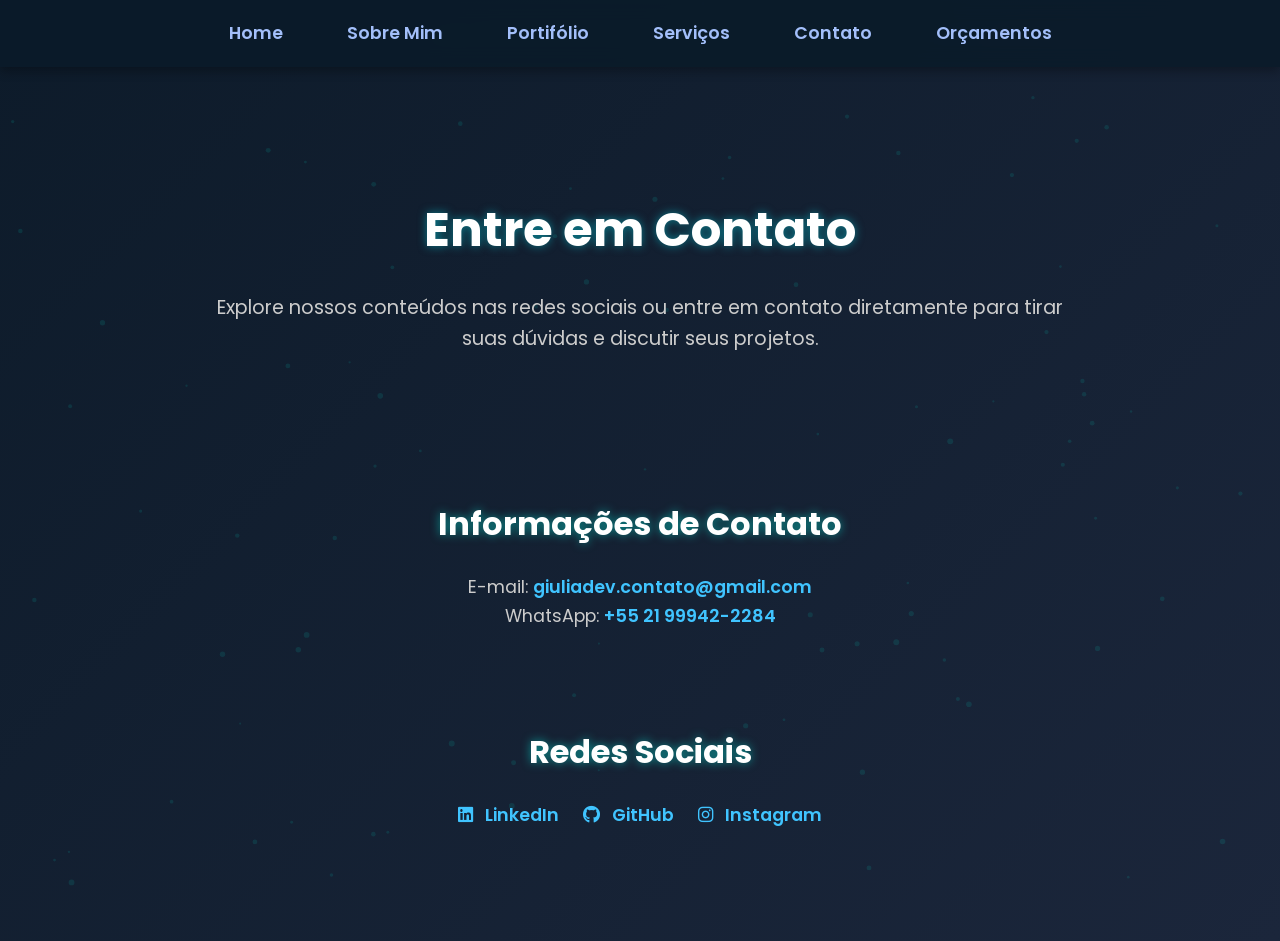
<file: contatos.html>
<!DOCTYPE html>
<html lang="pt-BR">
<head>
    <meta charset="UTF-8">
    <meta name="viewport" content="width=device-width, initial-scale=1.0">
    <meta name="description" content="Entre em contato com Giulia Dev para discutir projetos de desenvolvimento web e Web 3.0.">
    <meta name="keywords" content="contato, desenvolvedora, Web 3.0, automações, WhatsApp, LinkedIn">
    <meta name="author" content="Giulia Cheregatti">
    <title>Giulia Dev | Contato</title>
    <link rel="stylesheet" href="style.css">
    <link href="https://fonts.googleapis.com/css2?family=Poppins:wght@400;600;700&display=swap" rel="stylesheet">
    <link rel="stylesheet" href="https://cdnjs.cloudflare.com/ajax/libs/font-awesome/6.4.2/css/all.min.css">
    <link rel="icon" href="favicon.ico" type="image/x-icon">
</head>
<body>
    <header>
        <nav aria-label="Menu principal">
            <ul>
                <li><a href="index.html">Home</a></li>
                <li><a href="sobremim.html">Sobre Mim</a></li>
                <li><a href="portifolio.html">Portifólio</a></li>
                <li><a href="servicos.html">Serviços</a></li>
                <li><a href="contatos.html">Contato</a></li>
                <li><a href="orcamentos.html">Orçamentos</a></li>
            </ul>
            <button class="hamburger" aria-label="Abrir menu de navegação">☰</button>
        </nav>
    </header>

    <main>
        <section class="txtInicio">
            <h1>Entre em Contato</h1>
            <p>Explore nossos conteúdos nas redes sociais ou entre em contato diretamente para tirar suas dúvidas e discutir seus projetos.</p>
        </section>

        <section class="contatos" itemscope itemtype="https://schema.org/ContactPoint">
            <h2>Informações de Contato</h2>
            <p>E-mail: <a href="mailto:giuliadev.contato@gmail.com" itemprop="email">giuliadev.contato@gmail.com</a></p>
            <p>WhatsApp: <a href="https://wa.me/+5521999422284" target="_blank">+55 21 99942-2284</a></p>
        </section>

        <section class="redes-sociais">
            <h2>Redes Sociais</h2>
            <ul>
                <li><a href="https://www.linkedin.com/in/giulia-cheregatti-019480214/" target="_blank"><i class="fab fa-linkedin"></i> LinkedIn</a></li>
                <li><a href="https://github.com/Giulia-Cheregatti" target="_blank"><i class="fab fa-github"></i> GitHub</a></li>
                <li><a href="https://www.instagram.com/_giulia.dev/" target="_blank"><i class="fab fa-instagram"></i> Instagram</a></li>
            </ul>
        </section>
    </main>

    <script src="script.js"></script>
</body>
</html>
</file>
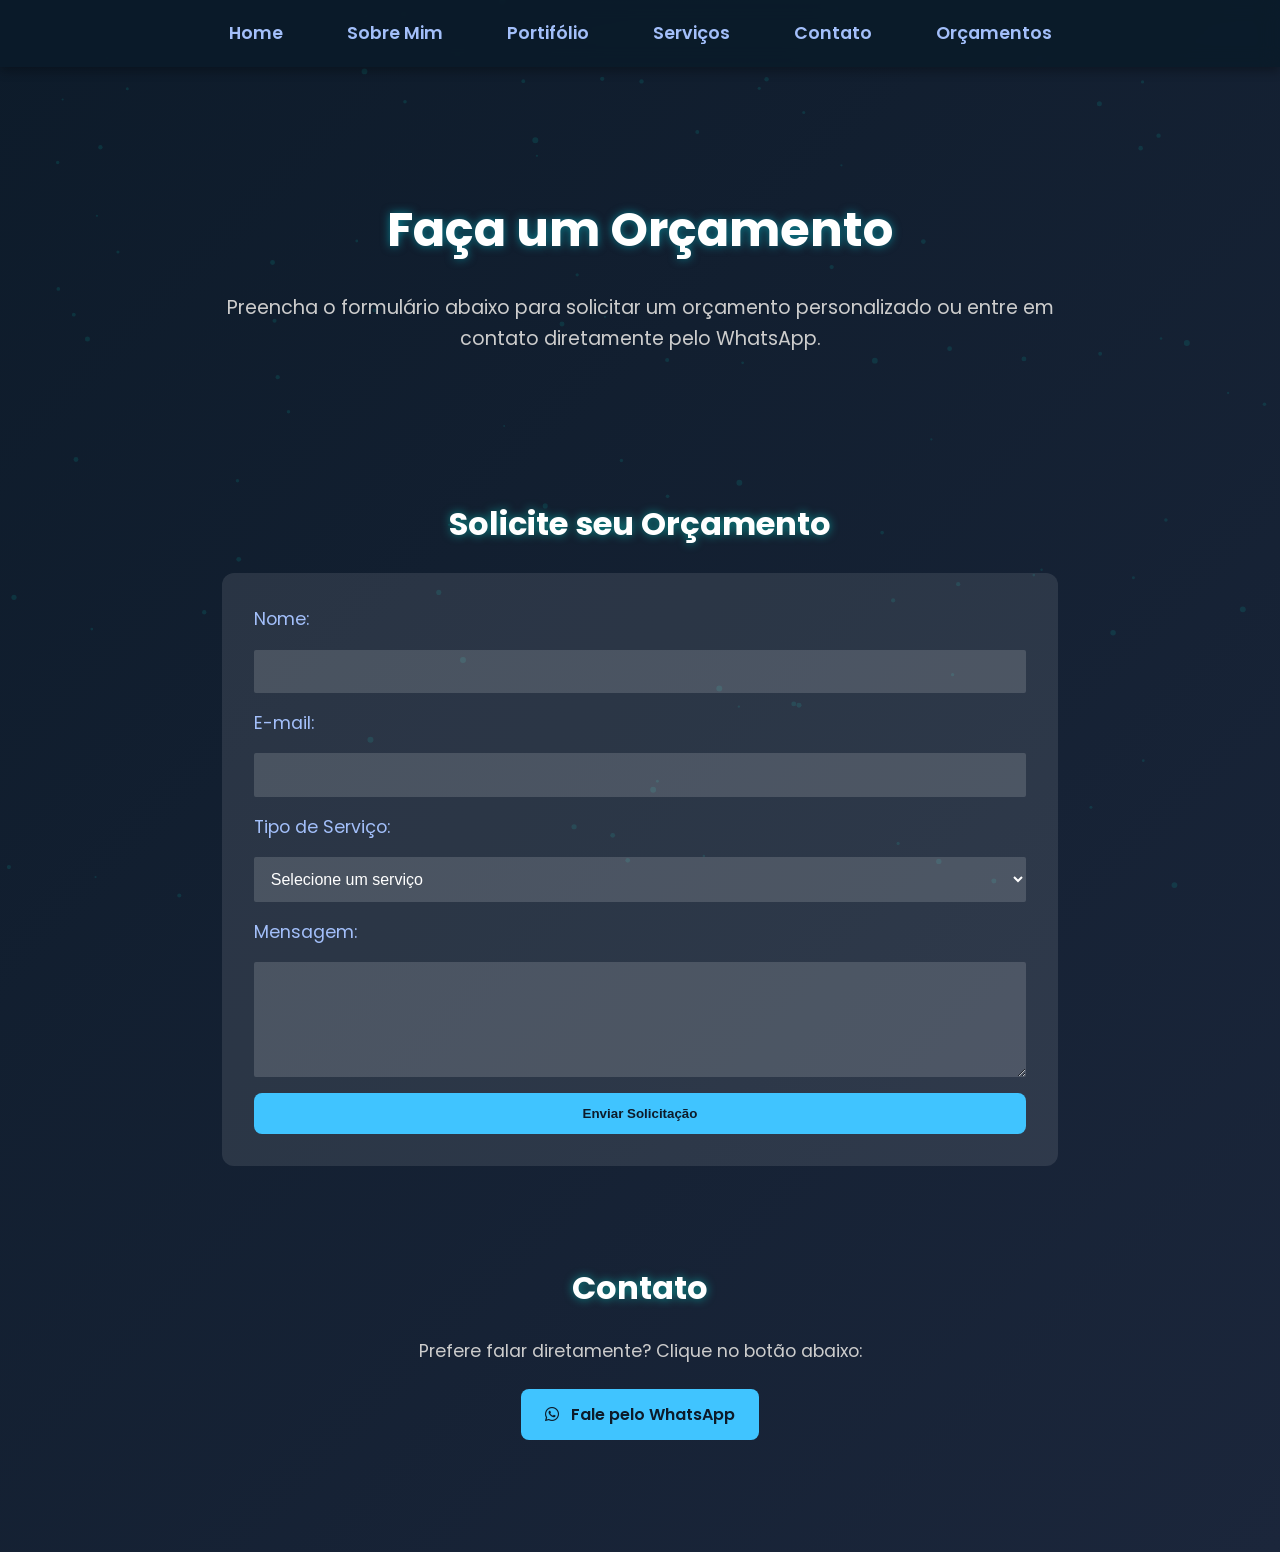
<file: orcamentos.html>
<!DOCTYPE html>
<html lang="pt-BR">
<head>
    <meta charset="UTF-8">
    <meta name="viewport" content="width=device-width, initial-scale=1.0">
    <meta name="description" content="Solicite um orçamento personalizado com Giulia Dev para projetos de automações e Web 3.0.">
    <meta name="keywords" content="orçamento, desenvolvimento web, Web 3.0, DApps, automações, contato">
    <meta name="author" content="Giulia Cheregatti">
    <title>Giulia Dev | Orçamentos</title>
    <link rel="stylesheet" href="style.css">
    <link href="https://fonts.googleapis.com/css2?family=Poppins:wght@400;600;700&display=swap" rel="stylesheet">
    <link rel="stylesheet" href="https://cdnjs.cloudflare.com/ajax/libs/font-awesome/6.4.2/css/all.min.css">
    <link rel="icon" href="favicon.ico" type="image/x-icon">
</head>
<body>
    <header>
        <nav aria-label="Menu principal">
            <ul>
                <li><a href="index.html">Home</a></li>
                <li><a href="sobremim.html">Sobre Mim</a></li>
                <li><a href="portifolio.html">Portifólio</a></li>
                <li><a href="servicos.html">Serviços</a></li>
                <li><a href="contatos.html">Contato</a></li>
                <li><a href="orcamentos.html">Orçamentos</a></li>
            </ul>
            <button class="hamburger" aria-label="Abrir menu de navegação">☰</button>
        </nav>
    </header>

    <main>
        <section class="txtInicio">
            <h1>Faça um Orçamento</h1>
            <p>Preencha o formulário abaixo para solicitar um orçamento personalizado ou entre em contato diretamente pelo WhatsApp.</p>
        </section>

        <section class="formulario-orcamento" itemscope itemtype="https://schema.org/ContactPoint">
            <h2>Solicite seu Orçamento</h2>
            <form action="https://formspree.io/f/YOUR_FORMSPREE_ID" method="POST">
                <label for="nome">Nome:</label>
                <input type="text" id="nome" name="nome" required aria-required="true">
                <span class="error-message" id="nome-error"></span>

                <label for="email">E-mail:</label>
                <input type="email" id="email" name="email" required aria-required="true">
                <span class="error-message" id="email-error"></span>

                <label for="servico">Tipo de Serviço:</label>
                <select id="servico" name="servico" required aria-required="true">
                    <option value="" disabled selected>Selecione um serviço</option>
                    <option value="landing-page">Landing Pages</option>
                    <option value="website">Website</option>
                    <option value="dapp">DApp</option>
                </select>
                <span class="error-message" id="servico-error"></span>

                <label for="mensagem">Mensagem:</label>
                <textarea id="mensagem" name="mensagem" rows="5" required aria-required="true"></textarea>
                <span class="error-message" id="mensagem-error"></span>

                <button type="submit">Enviar Solicitação</button>
            </form>
            <div class="form-feedback" id="form-feedback"></div>
        </section>

        <section class="contato-whatsapp">
            <h2>Contato</h2>
            <p>Prefere falar diretamente? Clique no botão abaixo:</p>
            <a href="https://wa.me/+5521999422284" target="_blank" class="whatsapp-button" aria-label="Fale pelo WhatsApp"><i class="fab fa-whatsapp"></i> Fale pelo WhatsApp</a>
        </section>
    </main>

    <script src="script.js"></script>
</body>
</html>
</file>
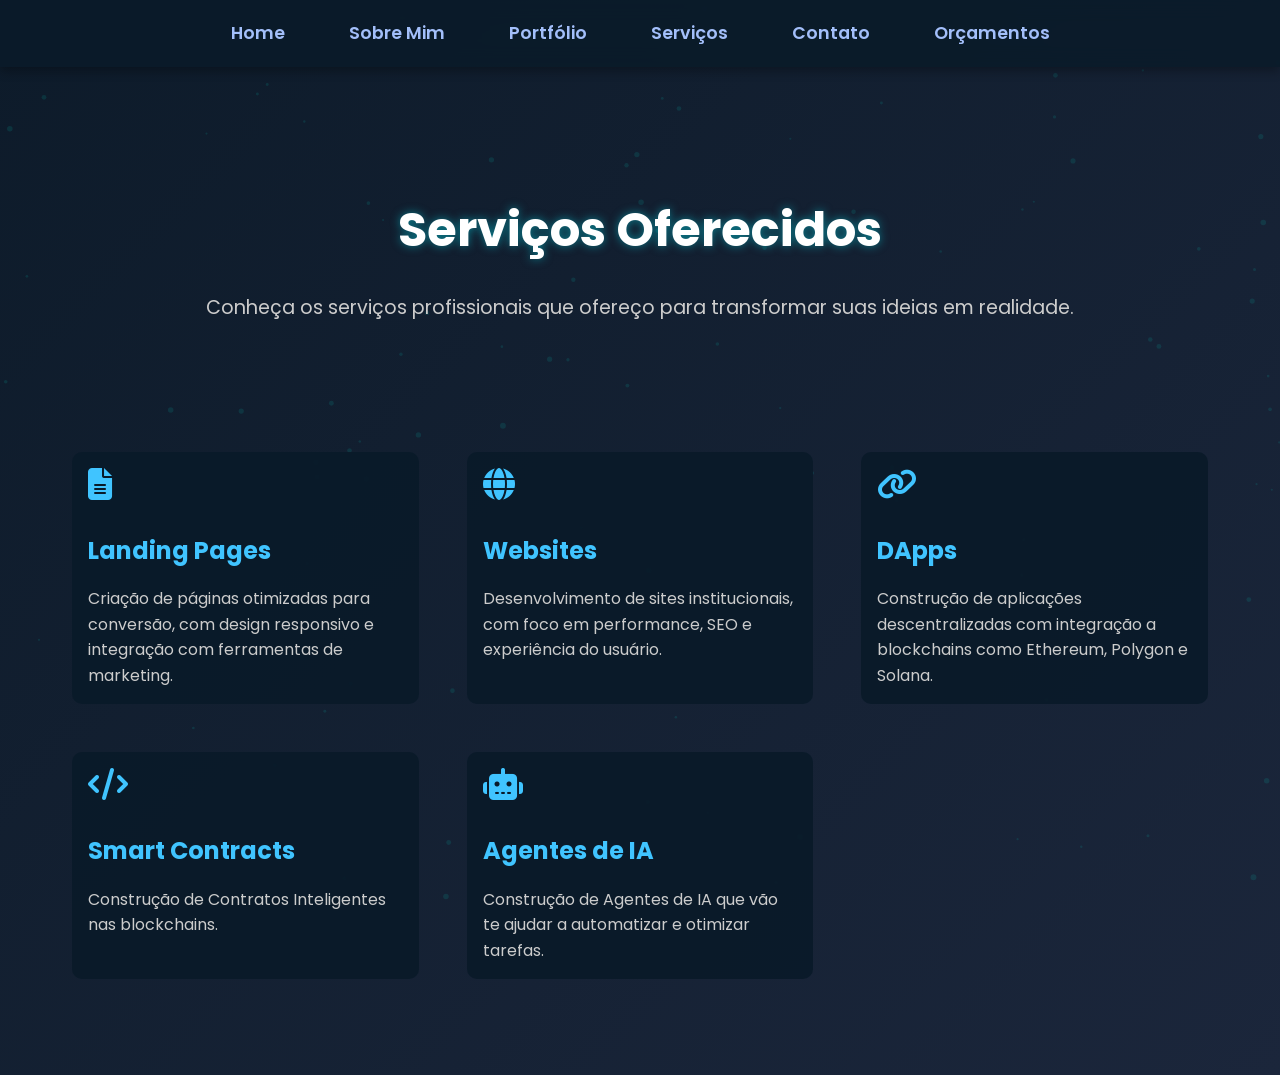
<file: servicos.html>
<!DOCTYPE html>
<html lang="pt-BR">
<head>
    <meta charset="UTF-8">
    <meta name="viewport" content="width=device-width, initial-scale=1.0">
    <meta name="description" content="Serviços de desenvolvimento web, automações e DApps por Giulia Dev.">
    <meta name="keywords" content="landing pages, websites, DApps, automações, Web 3.0, desenvolvimento web">
    <meta name="author" content="Giulia Cheregatti">
    <title>Giulia Dev | Serviços</title>
    <link rel="stylesheet" href="style.css">
    <link href="https://fonts.googleapis.com/css2?family=Poppins:wght@400;600;700&display=swap" rel="stylesheet">
    <link rel="stylesheet" href="https://cdnjs.cloudflare.com/ajax/libs/font-awesome/6.4.2/css/all.min.css">
    <link rel="icon" href="favicon.ico" type="image/x-icon">
</head>
<body>
    <header>
        <nav aria-label="Menu principal">
            <ul>
                <li><a href="index.html">Home</a></li>
                <li><a href="sobremim.html">Sobre Mim</a></li>
                <li><a href="portifolio.html">Portfólio</a></li>
                <li><a href="servicos.html">Serviços</a></li>
                <li><a href="contatos.html">Contato</a></li>
                <li><a href="orcamentos.html">Orçamentos</a></li>
            </ul>
            <button class="hamburger" aria-label="Abrir menu de navegação">☰</button>
        </nav>
    </header>

    <main>
        <section class="txtInicio">
            <h1>Serviços Oferecidos</h1>
            <p>Conheça os serviços profissionais que ofereço para transformar suas ideias em realidade.</p>
        </section>

        <section class="services-grid" itemscope itemtype="https://schema.org/Service">
            <div class="service-card" data-tipo="landing-page">
                <i class="fas fa-file-alt"></i>
                <h3>Landing Pages</h3>
                <p>Criação de páginas otimizadas para conversão, com design responsivo e integração com ferramentas de marketing.</p>
            </div>

            <div class="service-card" data-tipo="website-corporativo">
                <i class="fas fa-globe"></i>
                <h3>Websites</h3>
                <p>Desenvolvimento de sites institucionais, com foco em performance, SEO e experiência do usuário.</p>
            </div>

            <div class="service-card" data-tipo="dapp">
                <i class="fas fa-link"></i>
                <h3>DApps</h3>
                <p>Construção de aplicações descentralizadas com integração a blockchains como Ethereum, Polygon e Solana.</p>
            </div>

            <div class="service-card" data-tipo="smart-contract">
                <i class="fas fa-code"></i>
                <h3>Smart Contracts</h3>
                <p>Construção de Contratos Inteligentes nas blockchains.</p>
            </div>

            <div class="service-card" data-tipo="agentes-ia">
                <i class="fas fa-robot"></i>
                <h3>Agentes de IA</h3>
                <p>Construção de Agentes de IA que vão te ajudar a automatizar e otimizar tarefas.</p>
            </div>
        </section>
    </main>

    <script src="script.js"></script>
</body>
</html>
</file>
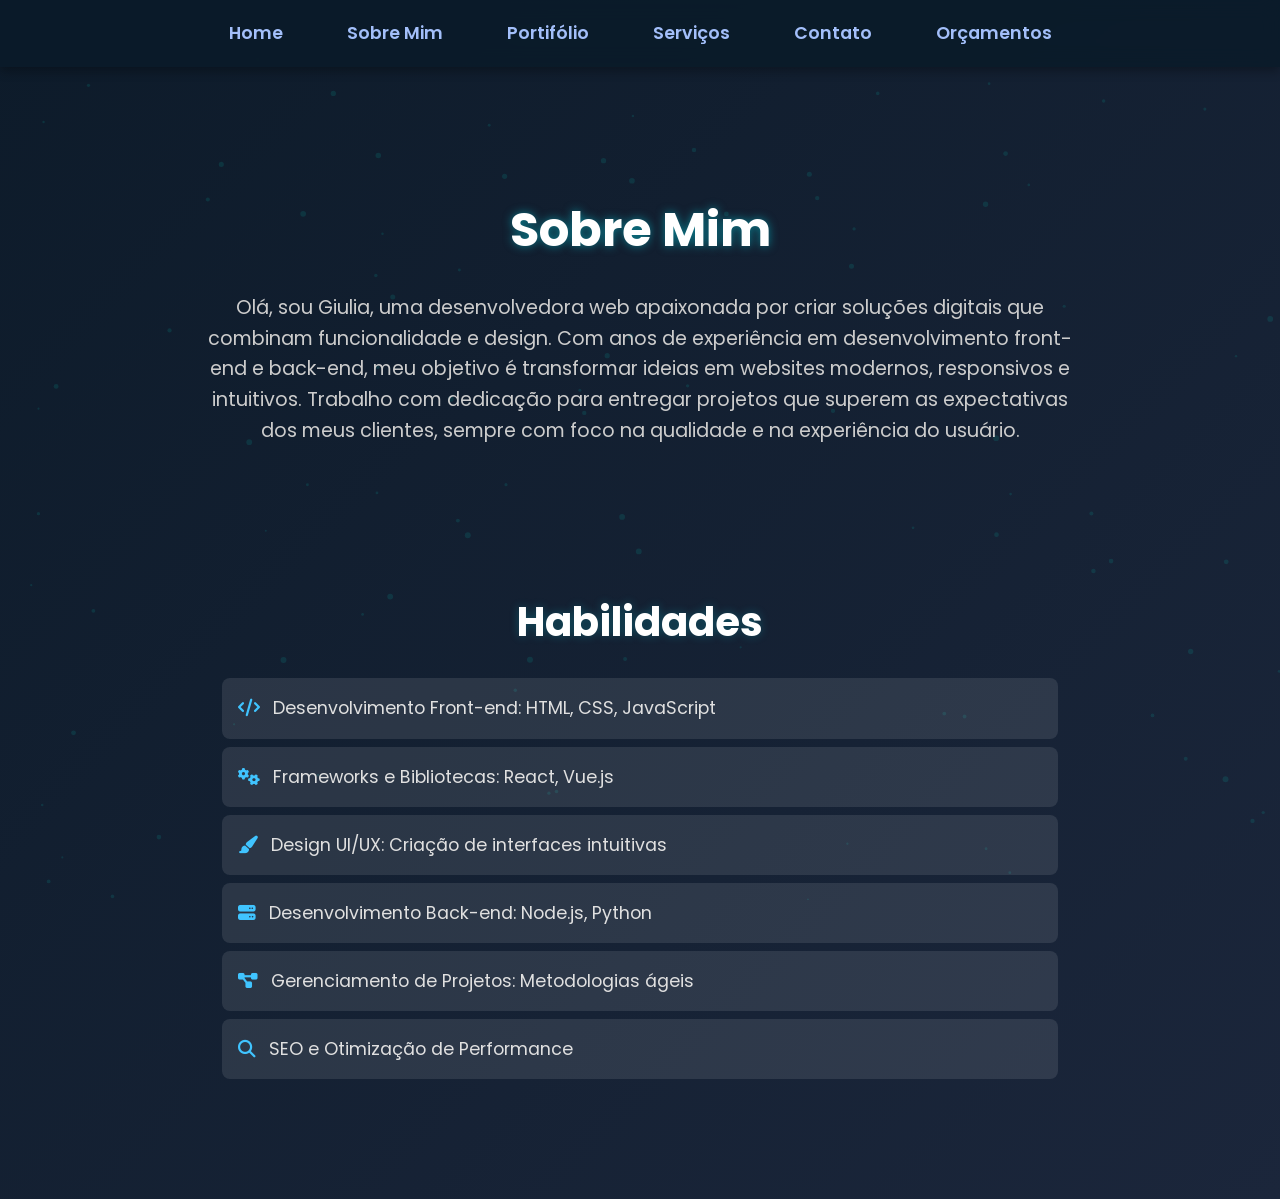
<file: sobremim.html>
<!DOCTYPE html>
<html lang="pt-BR">
<head>
    <meta charset="UTF-8">
    <meta name="viewport" content="width=device-width, initial-scale=1.0">
    <meta name="description" content="Conheça Giulia Cheregatti, desenvolvedora Full Stack com expertise em automações e Web 3.0.">
    <meta name="keywords" content="desenvolvedora full stack, automações, Web 3.0, habilidades, React, Node.js">
    <meta name="author" content="Giulia Cheregatti">
    <title>Giulia Dev | Sobre Mim</title>
    <link rel="stylesheet" href="style.css">
    <link href="https://fonts.googleapis.com/css2?family=Poppins:wght@400;600;700&display=swap" rel="stylesheet">
    <link rel="stylesheet" href="https://cdnjs.cloudflare.com/ajax/libs/font-awesome/6.4.2/css/all.min.css">
    <link rel="icon" href="favicon.ico" type="image/x-icon">
</head>
<body>
    <header>
        <nav aria-label="Menu principal">
            <ul>
                <li><a href="index.html">Home</a></li>
                <li><a href="sobremim.html">Sobre Mim</a></li>
                <li><a href="portifolio.html">Portifólio</a></li>
                <li><a href="servicos.html">Serviços</a></li>
                <li><a href="contatos.html">Contato</a></li>
                <li><a href="orcamentos.html">Orçamentos</a></li>
            </ul>
            <button class="hamburger" aria-label="Abrir menu de navegação">☰</button>
        </nav>
    </header>

    <main>
        <section class="txtInicio" itemscope itemtype="https://schema.org/Person">
            <meta itemprop="name" content="Giulia Cheregatti">
            <h1>Sobre Mim</h1>
            <p>Olá, sou Giulia, uma desenvolvedora web apaixonada por criar soluções digitais que combinam funcionalidade e design. Com anos de experiência em desenvolvimento front-end e back-end, meu objetivo é transformar ideias em websites modernos, responsivos e intuitivos. Trabalho com dedicação para entregar projetos que superem as expectativas dos meus clientes, sempre com foco na qualidade e na experiência do usuário.</p>
        </section>

        <section class="habilidades">
            <h1>Habilidades</h1>
            <ul>
                <li><i class="fas fa-code"></i> Desenvolvimento Front-end: HTML, CSS, JavaScript</li>
                <li><i class="fas fa-cogs"></i> Frameworks e Bibliotecas: React, Vue.js</li>
                <li><i class="fas fa-paint-brush"></i> Design UI/UX: Criação de interfaces intuitivas</li>
                <li><i class="fas fa-server"></i> Desenvolvimento Back-end: Node.js, Python</li>
                <li><i class="fas fa-project-diagram"></i> Gerenciamento de Projetos: Metodologias ágeis</li>
                <li><i class="fas fa-search"></i> SEO e Otimização de Performance</li>
            </ul>
        </section>
    </main>

    <script src="script.js"></script>
</body>
</html>
</file>
<file: style.css>
/* Reset básico */
* {
    margin: 0;
    padding: 0;
    box-sizing: border-box;
}

/* Estilização geral do corpo */
body {
    font-family: 'Poppins', sans-serif;
    background: linear-gradient(135deg, #0d1b2a 0%, #1b263b 100%);
    color: #e0e0e0;
    line-height: 1.6;
    overflow-x: hidden;
    position: relative;
}

/* Fundo de partículas */
#particles {
    position: fixed;
    top: 0;
    left: 0;
    width: 100%;
    height: 100%;
    z-index: -1;
    opacity: 0.2;
}

/* Header e navegação */
header {
    background: rgba(10, 27, 42, 0.9);
    backdrop-filter: blur(10px);
    position: fixed;
    width: 100%;
    top: 0;
    z-index: 1000;
    box-shadow: 0 4px 10px rgba(0, 0, 0, 0.3);
}

nav ul {
    display: flex;
    justify-content: center;
    list-style: none;
    padding: 1.2rem 0;
}

nav ul li {
    margin: 0 2rem;
}

nav ul li a {
    color: #a3bffa;
    text-decoration: none;
    font-weight: 600;
    font-size: 1.1rem;
    position: relative;
    transition: color 0.3s ease;
}

nav ul li a:hover, nav ul li a:focus {
    color: #40c4ff;
}

nav ul li a::after {
    content: '';
    position: absolute;
    width: 0;
    height: 2px;
    background: #40c4ff;
    bottom: -5px;
    left: 0;
    transition: width 0.3s ease;
}

nav ul li a:hover::after, nav ul li a:focus::after {
    width: 100%;
}

/* Seção principal */
main {
    margin-top: 80px;
    padding: 3rem 1rem;
    min-height: calc(100vh - 80px);
}

.txtInicio {
    max-width: 900px;
    margin: 0 auto;
    text-align: center;
    padding: 4rem 1rem;
    opacity: 0;
    transform: translateY(50px);
    transition: opacity 0.8s ease, transform 0.8s ease;
}

.txtInicio.visible {
    opacity: 1;
    transform: translateY(0);
}

.txtInicio h3 {
    color: #40c4ff;
    font-size: 1.8rem;
    margin-bottom: 1rem;
    text-transform: uppercase;
    letter-spacing: 2px;
}

.txtInicio h1 {
    font-size: 3rem;
    color: #fff;
    margin-bottom: 1.5rem;
    text-shadow: 0 0 10px rgba(0, 221, 235, 0.5);
}

.txtInicio p {
    font-size: 1.2rem;
    color: #cccccc;
    margin-bottom: 1rem;
}

/* Filtro de projetos */
.filtro-projetos {
    max-width: 900px;
    margin: 2rem auto;
    text-align: center;
    opacity: 0;
    transform: translateY(50px);
    transition: opacity 0.8s ease, transform 0.8s ease;
}

.filtro-projetos.visible {
    opacity: 1;
    transform: translateY(0);
}

.filtro-projetos h2 {
    font-size: 1.8rem;
    color: #40c4ff;
    margin-bottom: 1rem;
    text-transform: uppercase;
    letter-spacing: 2px;
}

.filtro-projetos select {
    background: rgba(10, 27, 42, 0.9);
    color: #a3bffa;
    border: 1px solid #40c4ff;
    padding: 0.5rem 1rem;
    font-size: 1rem;
    border-radius: 5px;
    cursor: pointer;
    transition: background 0.3s ease, color 0.3s ease;
}

.filtro-projetos select:hover,
.filtro-projetos select:focus {
    background: #40c4ff;
    color: #0d1b2a;
    outline: none;
}

/* Seção de projetos e serviços */
.projetos, .services-grid {
    max-width: 1200px;
    margin: 2rem auto;
    padding: 0 1rem;
    display: grid;
    grid-template-columns: repeat(auto-fit, minmax(300px, 1fr));
    gap: 1rem;
}

.projetos h2, .services-grid h2 {
    font-size: 2rem;
    color: #fff;
    text-align: center;
    margin-bottom: 2rem;
    text-shadow: 0 0 10px rgba(0, 221, 235, 0.5);
}

.projetos .projeto-card, .services-grid .service-card {
    background: rgba(10, 27, 42, 0.95);
    border-radius: 10px;
    overflow: hidden;
    margin: 1rem;
    opacity: 0;
    transform: translateY(50px);
    transition: opacity 0.5s ease, transform 0.5s ease, box-shadow 0.3s ease;
}

.projetos .projeto-card.visible, .services-grid .service-card.visible {
    opacity: 1;
    transform: translateY(0);
}

.projetos .projeto-card:hover, .services-grid .service-card:hover {
    box-shadow: 0 0 20px rgba(0, 221, 235, 0.5);
    transform: translateY(-5px);
}

.projetos .projeto-card img {
    width: 100%;
    height: 200px;
    object-fit: cover;
}

.projetos .projeto-card h3, .services-grid .service-card h3 {
    font-size: 1.5rem;
    color: #40c4ff;
    margin: 1rem;
}

.projetos .projeto-card p, .services-grid .service-card p {
    font-size: 1rem;
    color: #cccccc;
    margin: 0 1rem 1rem;
}

.projetos .projeto-card a {
    display: inline-block;
    margin: 0 1rem 1.5rem;
    padding: 0.5rem 1rem;
    background: #40c4ff;
    color: #0d1b2a;
    text-decoration: none;
    border-radius: 5px;
    font-weight: 600;
    transition: background 0.3s ease, transform 0.3s ease;
}

.projetos .projeto-card a:hover {
    background: #a3bffa;
    transform: scale(1.05);
}

.services-grid .service-card i {
    font-size: 2rem;
    color: #40c4ff;
    margin: 1rem;
}

/* Seção de habilidades */
.habilidades {
    max-width: 900px;
    margin: 2rem auto;
    padding: 2rem;
    opacity: 0;
    transform: translateY(50px);
    transition: opacity 0.8s ease, transform 0.8s ease;
}

.habilidades.visible {
    opacity: 1;
    transform: translateY(0);
}

.habilidades h1 {
    font-size: 2.5rem;
    color: #fff;
    text-align: center;
    margin-bottom: 1.5rem;
    text-shadow: 0 0 10px rgba(0, 221, 235, 0.25);
}

.habilidades ul {
    list-style: none;
    padding: 0;
}

.habilidades ul li {
    background: rgba(255, 255, 255, 0.1);
    padding: 1rem;
    margin: 0.5rem 0;
    border-radius: 8px;
    font-size: 1.1rem;
    transition: transform 0.3s ease, box-shadow 0.3s ease;
}

.habilidades ul li i {
    margin-right: 0.5rem;
    color: #40c4ff;
}

.habilidades ul li:hover, .habilidades ul li:focus {
    transform: translateX(10px);
    box-shadow: 0 0 15px rgba(0, 221, 235, 0.3);
}

/* Seções de contatos e redes sociais */
.contatos, .redes-sociais {
    max-width: 900px;
    margin: 2rem auto;
    padding: 2rem;
    opacity: 0;
    transform: translateY(50px);
    transition: opacity 0.8s ease, transform 0.8s ease;
}

.contatos.visible, .redes-sociais.visible {
    opacity: 1;
    transform: translateY(0);
}

.contatos h2, .redes-sociais h2 {
    font-size: 2rem;
    color: #fff;
    text-align: center;
    margin-bottom: 1.5rem;
    text-shadow: 0 0 10px rgba(0, 255, 235, 0.5);
}

.contatos p, .redes-sociais p {
    font-size: 1.1rem;
    color: #cccccc;
    text-align: center;
}

.contatos a, .redes-sociais a {
    color: #40c4ff;
    text-decoration: none;
    font-weight: 600;
    transition: color 0.3s ease;
}

.contatos a:hover, .contatos a:focus, .redes-sociais a:hover, .redes-sociais a:focus {
    color: #fff;
    text-shadow: 0 0 5px #40c4ff;
}

.redes-sociais ul {
    list-style: none;
    padding: 0;
    display: flex;
    justify-content: center;
    gap: 1.5rem;
}

.redes-sociais ul li {
    font-size: 1.1rem;
}

.redes-sociais ul li i {
    margin-right: 0.5rem;
}

/* Formulário de orçamento */
.formulario-orcamento {
    max-width: 900px;
    margin: 2rem auto;
    padding: 2rem;
    opacity: 0;
    transform: translateY(50px);
    transition: opacity 0.8s ease, transform 0.8s ease;
}

.formulario-orcamento.visible {
    opacity: 1;
    transform: translateY(0);
}

.formulario-orcamento h2 {
    font-size: 2rem;
    color: #fff;
    text-align: center;
    margin-bottom: 1.5rem;
    text-shadow: 0 0 10px rgba(0, 255, 235, 0.5);
}

.formulario-orcamento form {
    display: flex;
    flex-direction: column;
    gap: 1rem;
    background: rgba(255, 255, 255, 0.1);
    padding: 2rem;
    border-radius: 12px;
}

.formulario-orcamento label {
    font-size: 1.1rem;
    color: #a3bffa;
}

.formulario-orcamento input,
.formulario-orcamento select,
.formulario-orcamento textarea {
    padding: 0.8rem;
    border: none;
    border-radius: 2px;
    background: rgba(255, 255, 255, 0.15);
    color: #fff;
    font-size: 1rem;
    transition: background 0.3s ease;
}

.formulario-orcamento input:focus,
.formulario-orcamento select:focus,
.formulario-orcamento textarea:focus {
    background: rgba(255, 255, 255, 0.25);
    outline: 2px solid #40c4ff;
}

.formulario-orcamento textarea {
    resize: vertical;
}

.formulario-orcamento button {
    padding: 0.8rem;
    background: #40c4ff;
    color: #0d1b2a;
    font-weight: 600;
    border: none;
    border-radius: 8px;
    cursor: pointer;
    transition: all 0.3s ease;
}

.formulario-orcamento button:hover, .formulario-orcamento button:focus {
    background: #fff;
    transform: translateY(-3px);
}

.form-feedback {
    margin-top: 1rem;
    text-align: center;
    font-size: 1rem;
    color: #40c4ff;
    display: none;
}

.form-feedback.success {
    color: #00ff00;
    display: block;
}

.form-feedback.error {
    color: #ff3333;
    display: block;
}

.error-message {
    color: #ff3333;
    font-size: 0.9rem;
    display: none;
    margin-top: 0.2rem;
}

/* Seção de contato WhatsApp */
.contato-whatsapp {
    max-width: 900px;
    margin: 2rem auto;
    padding: 2rem;
    text-align: center;
    opacity: 0;
    transform: translateY(50px);
    transition: opacity 0.8s ease, transform 0.8s ease;
}

.contato-whatsapp.visible {
    opacity: 1;
    transform: translateY(0);
}

.contato-whatsapp h2 {
    font-size: 2rem;
    color: #fff;
    margin-bottom: 1.5rem;
    text-shadow: 0 0 10px rgba(0, 255, 235, 0.5);
}

.contato-whatsapp p {
    font-size: 1.1rem;
    color: #cccccc;
    margin-bottom: 1.5rem;
}

.contato-whatsapp .whatsapp-button {
    display: inline-block;
    padding: 0.8rem 1.5rem;
    background: #40c4ff;
    color: #0d1b2a;
    font-weight: 600;
    text-decoration: none;
    border-radius: 8px;
    transition: all 0.3s ease;
}

.contato-whatsapp .whatsapp-button i {
    margin-right: 0.5rem;
}

.contato-whatsapp .whatsapp-button:hover, .contato-whatsapp .whatsapp-button:focus {
    background: #fff;
    transform: translateY(-3px);
    box-shadow: 0 0 15px rgba(0, 255, 235, 0.4);
}

/* Menu hambúrguer */
.hamburger {
    display: none;
    font-size: 1.8rem;
    background: none;
    border: none;
    color: #a3bffa;
    cursor: pointer;
    position: absolute;
    top: 1.2rem;
    right: 1.5rem;
    transition: color 0.3s ease;
}

.hamburger:hover, .hamburger:focus {
    color: #40c4ff;
}

@media (max-width: 768px) {
    nav ul {
        display: none;
        flex-direction: column;
        background: rgba(255, 255, 255, 0.1);
        position: absolute;
        top: 70px;
        left: 0;
        width: 100%;
        padding: 0.5rem 0;
        box-shadow: 0 4px 10px rgba(0, 0, 0, 0.3);
    }

    nav ul.active {
        display: flex;
    }

    nav ul li {
        margin: 0.8rem 0;
        text-align: center;
    }

    .txtInicio h1 {
        font-size: 2.2rem;
    }

    .txtInicio p {
        font-size: 1rem;
    }

    .filtro-projetos select {
        width: 100%;
        max-width: 300px;
    }

    .habilidades h1, .services-grid h3, .contatos h2, .redes-sociais h2, .formulario-orcamento h2, .contato-whatsapp h2, .projetos h2 {
        font-size: 1.8rem;
    }

    .projetos, .services-grid {
        grid-template-columns: 1fr;
    }

    .hamburger {
        display: block;
    }
}
</file>
